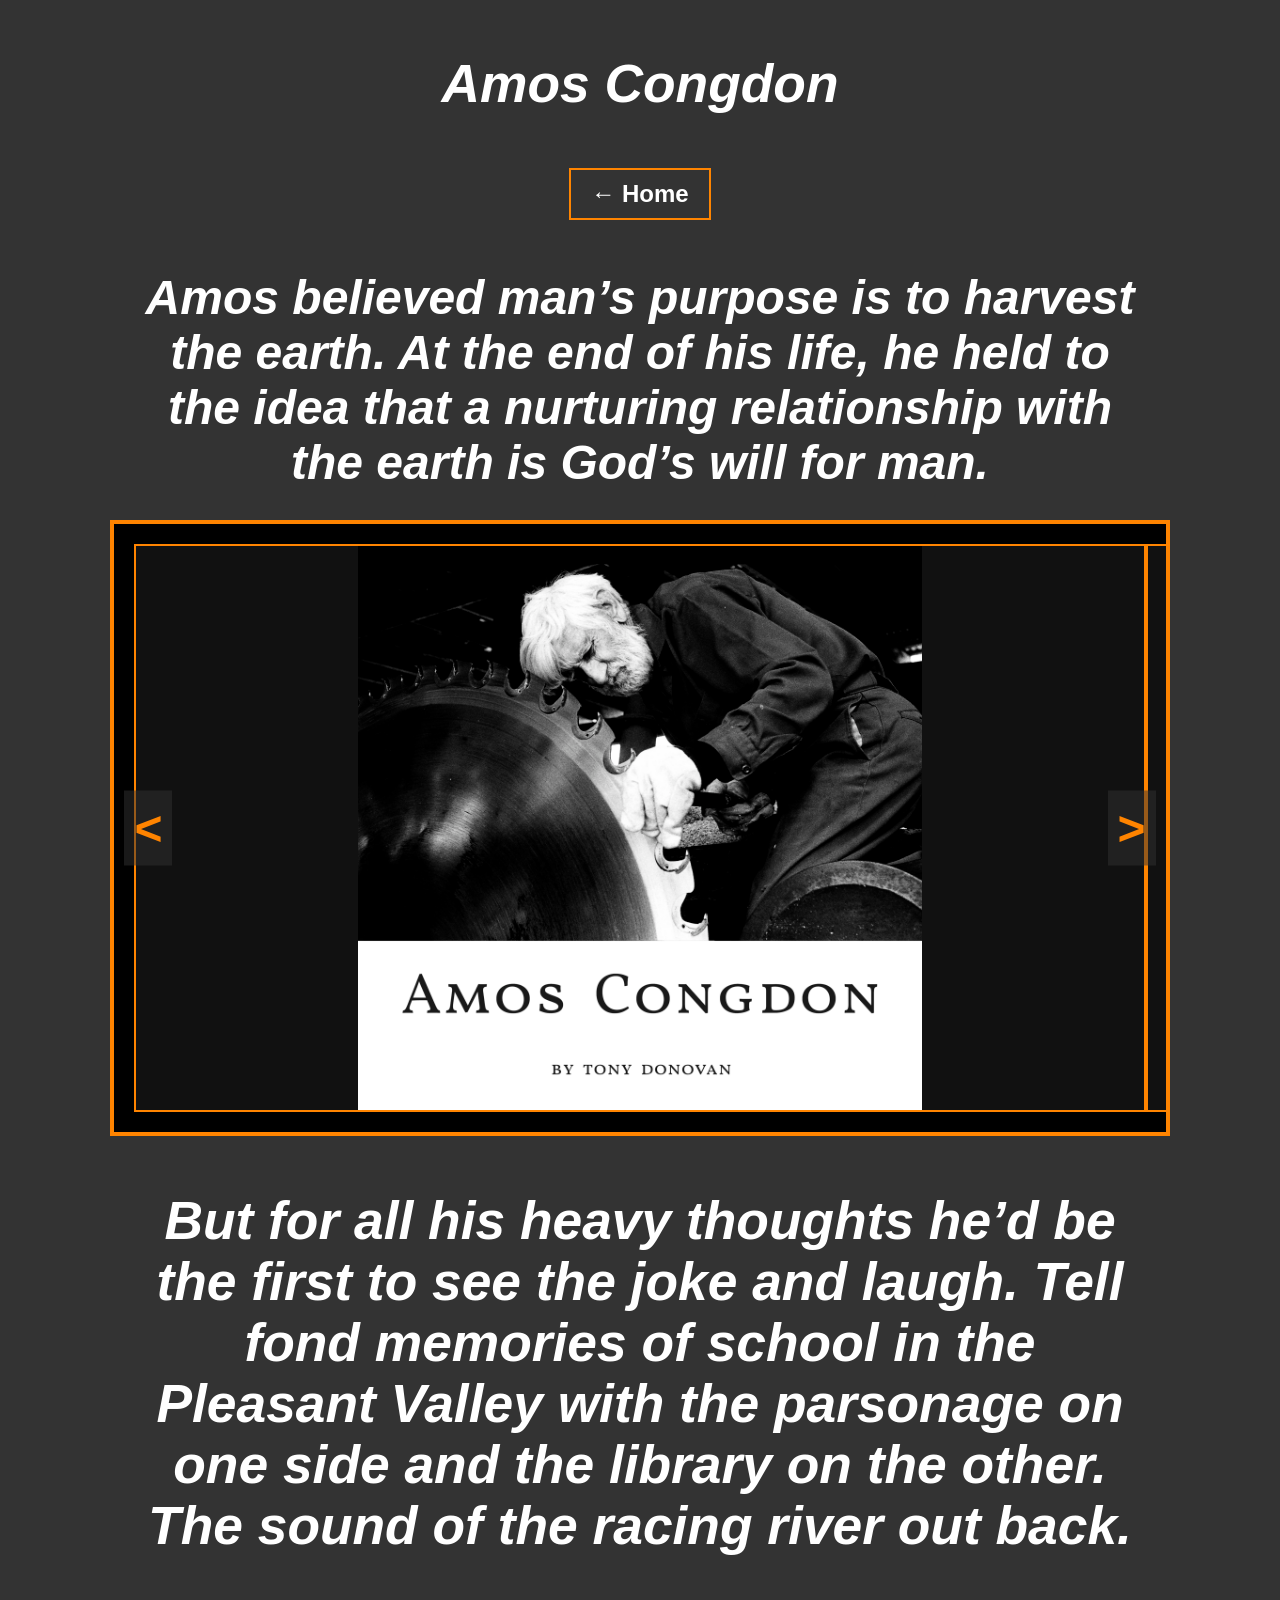
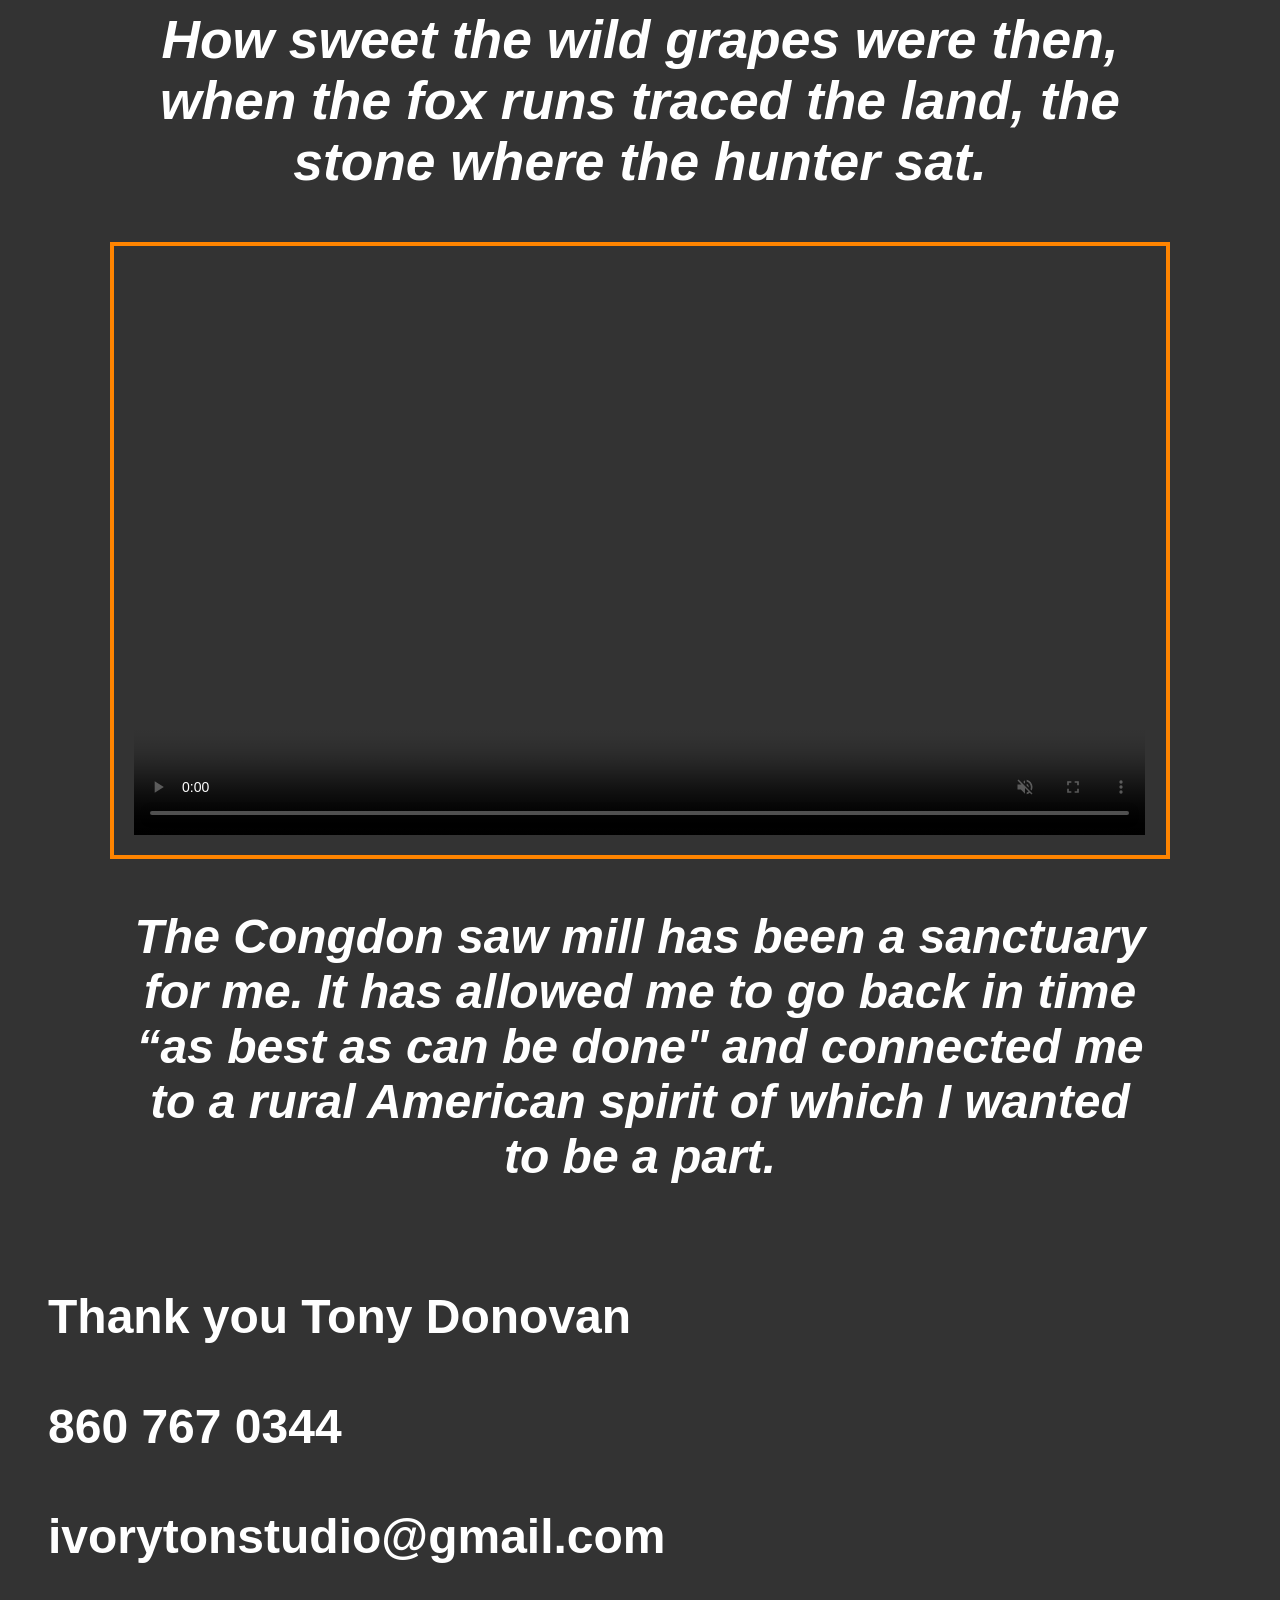
<file: amos congdon.html>
<!DOCTYPE html PUBLIC "-//W3C//DTD XHTML 1.0 Transitional//EN" "http://www.w3.org/TR/xhtml1/DTD/xhtml1-transitional.dtd">
<html xmlns="http://www.w3.org/1999/xhtml">
<head>
    <meta charset="UTF-8">
    <meta name="viewport" content="width=device-width, initial-scale=1.0">
    <meta http-equiv="Content-Type" content="text/html; charset=utf-8" />
    <title>Amos Congdon</title>
    <link href="SpryAssets/SpryMenuBarHorizontal.css" rel="stylesheet" type="text/css" />
    <link href="ivoryton_style.css" rel="stylesheet" type="text/css" />
    <style type="text/css">
        body {
            background-color: #333333;
            font-family: Arial, sans-serif;
            font-size: 8ex;
            font-weight: bold;
            color: #FFFFFF;
            text-align: center;
            position: relative;
        }

        h1, h2, h3, p, .intro-paragraph, .middle-text, .video-caption, #extra-text {
            color: #FFFFFF !important;
            font-family: Arial, sans-serif;
            font-weight: bold;
        }

        h1, h2 {
            font-size: 48pt;
        }

        p {
            font-size: 40pt;
            font-style: italic;
        }

        #gallery-container {
            position: relative;
            width: 80%;
            margin: 30px auto;
            border: 4px solid #FF8400;
            overflow: hidden;
            padding: 20px;
            aspect-ratio: 16 / 9;
            background-color: #000;
        }

        #gallery {
            display: flex;
            transition: transform 0.5s ease-in-out;
            height: 100%;
        }

        .gallery-image {
            min-width: 100%;
            height: 100%;
            object-fit: contain;
            background-color: #111;
            border: 2px solid #FF8400;
            box-sizing: border-box;
        }

        .arrow {
            position: absolute;
            top: 50%;
            transform: translateY(-50%);
            font-size: 48px;
            font-weight: bold;
            color: #FF8400;
            background: rgba(51, 51, 51, 0.5);
            cursor: pointer;
            z-index: 10;
            padding: 10px;
        }

        #left-arrow {
            left: 10px;
        }

        #right-arrow {
            right: 10px;
        }

        #video-section {
            margin: 50px auto;
            width: 80%;
            border: 4px solid #FF8400;
            padding: 20px;
            aspect-ratio: 16 / 9;
        }

        video {
            width: 100%;
            height: 100%;
            object-fit: cover;
        }

        .intro-paragraph, .middle-text, .video-caption, #extra-text {
            margin-top: 50px;
            font-size: 36pt;
            font-family: Arial, sans-serif;
            font-style: italic;
            font-weight: bold;
            padding: 0 10%;
        }

        .middle-text p {
            margin-bottom: 20px;
        }

        .home-button {
            margin-top: 30px;
        }

        .home-button a {
            font-family: Arial, sans-serif;
            color: #FFFFFF;
            font-size: 24px;
            text-decoration: none;
            border: 2px solid #FF8400;
            padding: 10px 20px;
            display: inline-block;
            font-weight: bold;
        }

        .contact-info {
            position: absolute;
            bottom: 20px;
            left: 40px;
            color: #FFFFFF;
            font-size: 36pt;
            font-family: Arial, sans-serif;
            font-weight: bold;
            white-space: pre-line;
            text-align: left;
        }
    </style>
</head>
<body>
    <p>Amos Congdon</p>
    <div class="home-button">
        <a href="index.html">&larr; Home</a>
    </div>

    <div class="intro-paragraph">
        Amos believed man’s purpose is to harvest the earth. At the end of his life, he held to the idea that a nurturing relationship with the earth is God’s will for man.
    </div>

    <div id="gallery-container">
        <div id="left-arrow" class="arrow">&lt;</div>
        <div id="gallery">
            <img src="assets/image1.jpg" class="gallery-image" alt="Image 1" />
            <img src="assets/image2.jpg" class="gallery-image" alt="Image 2" />
            <img src="assets/image7.jpg" class="gallery-image" alt="Image 7" />
            <img src="assets/image8.jpg" class="gallery-image" alt="Image 8" />
            <img src="assets/image9.jpg" class="gallery-image" alt="Image 9" />
            <img src="assets/image10.jpg" class="gallery-image" alt="Image 10" />
            <img src="assets/image11.jpg" class="gallery-image" alt="Image 11" />
        </div>
        <div id="right-arrow" class="arrow">&gt;</div>
    </div>

    <div class="middle-text">
        <p>But for all his heavy thoughts he’d be the first to see the joke and laugh. Tell fond memories of school in the Pleasant Valley with the parsonage on one side and the library on the other. The sound of the racing river out back.</p>
        <p>How sweet the wild grapes were then, when the fox runs traced the land, the stone where the hunter sat.</p>
    </div>

    <div id="video-section">
        <video controls muted playsinline>
            <source src="assets/video.mp4" type="video/mp4">
            Your browser does not support the video tag.
        </video>
    </div>

      <div class="video-caption">
        The Congdon saw mill has been a sanctuary for me. It has allowed me to go back in time “as best as can be done" and connected me to a rural American spirit of which I wanted to be a part.
    </div>

    <!-- Extra invisible spacers -->
    <div style="height: 200px;"></div>
    <div style="height: 200px;"></div>

    <!-- Final contact section -->
    <div class="contact-wrapper">
        <div class="contact-info">
            Thank you Tony Donovan<br />
            860 767 0344<br />
            ivorytonstudio@gmail.com
        </div>
    </div>

    <script type="text/javascript">
        let currentIndex = 0;
        const gallery = document.getElementById("gallery");
        const images = document.querySelectorAll(".gallery-image");
        const totalImages = images.length;
        let interval = setInterval(nextImage, 6000);

        function updateGallery() {
            gallery.style.transform = `translateX(-${currentIndex * 100}%)`;
        }

        function nextImage() {
            currentIndex = (currentIndex + 1) % totalImages;
            updateGallery();
        }

        function prevImage() {
            currentIndex = (currentIndex - 1 + totalImages) % totalImages;
            updateGallery();
        }

        function resetTimer() {
            clearInterval(interval);
            interval = setInterval(nextImage, 6000);
        }

        document.getElementById("left-arrow").addEventListener("click", function () {
            prevImage();
            resetTimer();
        });

        document.getElementById("right-arrow").addEventListener("click", function () {
            nextImage();
            resetTimer();
        });
    </script>
</body>
</html>
</file>
<file: SpryAssets/SpryMenuBarHorizontal.css>
@charset "UTF-8";

/* SpryMenuBarHorizontal.css - version 0.6 - Spry Pre-Release 1.6.1 */

/* Copyright (c) 2006. Adobe Systems Incorporated. All rights reserved. */

/*******************************************************************************

 LAYOUT INFORMATION: describes box model, positioning, z-order

 *******************************************************************************/

/* The outermost container of the Menu Bar, an auto width box with no margin or padding */
ul.MenuBarHorizontal {
	display: flex;
	justify-content: center;
	align-items: center;
	padding: 0;
	list-style-type: none;
	font-size: 24px;
	font-family: Vijaya;
	color: #FF2400;
}

/* Set the active Menu Bar with this class, currently setting z-index to accomodate IE rendering bug: http://therealcrisp.xs4all.nl/meuk/IE-zindexbug.html */
ul.MenuBarActive
{
	z-index: 1000;
}

/* Menu item containers, position children relative to this container and are a fixed width */
ul.MenuBarHorizontal li
{
	margin: 0;
	padding: 0;
	list-style-type: none;
	position: relative;
	text-align: center;
	cursor: pointer;
	float: left;
	height: 40px;
}

/* Submenus should appear below their parent (top: 0) with a higher z-index, but they are initially off the left side of the screen (-1000em) */
ul.MenuBarHorizontal ul
{
	margin: 0;
	padding: 0;
	list-style-type: none;
	font-size: 100%;
	z-index: 1020;
	cursor: default;
	width: 100px;
	position: absolute;
	left: -1000em;
	top: 36px;
}

/* Submenu that is showing with class designation MenuBarSubmenuVisible, we set left to auto so it comes onto the screen below its parent menu item */
ul.MenuBarHorizontal ul.MenuBarSubmenuVisible
{
	left: auto;
}

/* Menu item containers are same fixed width as parent */
ul.MenuBarHorizontal ul li
{
	width: 6em;
}

/* Submenus should appear slightly overlapping to the right (95%) and up (-5%) */
ul.MenuBarHorizontal ul ul
{
	position: absolute;
	margin: -5% 0 0 95%;
}

/* Submenu that is showing with class designation MenuBarSubmenuVisible, we set left to 0 so it comes onto the screen */
ul.MenuBarHorizontal ul.MenuBarSubmenuVisible ul.MenuBarSubmenuVisible
{
	left: auto;
	top: 0;
}

/*******************************************************************************

 DESIGN INFORMATION: describes color scheme, borders, fonts

 *******************************************************************************/

/* Submenu containers have borders on all sides */
ul.MenuBarHorizontal ul
{
	border: 1px solid #CCC;
}

/* Menu items are a light gray block with padding and no text decoration */
ul.MenuBarHorizontal a
{
	display: block;
	cursor: pointer;
	background-color: #333333;
	padding: 0.5em 0.75em;
	color: #FF2400;
	text-decoration: none;
}

/* Menu items that have mouse over or focus have a blue background and white text */
ul.MenuBarHorizontal a:hover, ul.MenuBarHorizontal a:focus
{
	background-color: #33C;
	color: #FFF;
}

/* Menu items that are open with submenus are set to MenuBarItemHover with a blue background and white text */
ul.MenuBarHorizontal a.MenuBarItemHover, ul.MenuBarHorizontal a.MenuBarItemSubmenuHover, ul.MenuBarHorizontal a.MenuBarSubmenuVisible
{
	background-color: #999;
	color: #FFF;
}

/*******************************************************************************

 SUBMENU INDICATION: styles if there is a submenu under a given menu item

 *******************************************************************************/

/* Menu items that have a submenu have the class designation MenuBarItemSubmenu and are set to use a background image positioned on the far left (95%) and centered vertically (50%) */
ul.MenuBarHorizontal a.MenuBarItemSubmenu
{
	background-image: url(SpryMenuBarDown.gif);
	background-repeat: no-repeat;
	background-position: 95% 50%;
}

/* Menu items that have a submenu have the class designation MenuBarItemSubmenu and are set to use a background image positioned on the far left (95%) and centered vertically (50%) */
ul.MenuBarHorizontal ul a.MenuBarItemSubmenu
{
	background-image: url(SpryMenuBarRight.gif);
	background-repeat: no-repeat;
	background-position: 95% 50%;
}

/* Menu items that are open with submenus have the class designation MenuBarItemSubmenuHover and are set to use a "hover" background image positioned on the far left (95%) and centered vertically (50%) */
ul.MenuBarHorizontal a.MenuBarItemSubmenuHover
{
	background-image: url(SpryMenuBarDownHover.gif);
	background-repeat: no-repeat;
	background-position: 95% 50%;
}

/* Menu items that are open with submenus have the class designation MenuBarItemSubmenuHover and are set to use a "hover" background image positioned on the far left (95%) and centered vertically (50%) */
ul.MenuBarHorizontal ul a.MenuBarItemSubmenuHover
{
	background-image: url(SpryMenuBarRightHover.gif);
	background-repeat: no-repeat;
	background-position: 95% 50%;
}

/*******************************************************************************

 BROWSER HACKS: the hacks below should not be changed unless you are an expert

 *******************************************************************************/

/* HACK FOR IE: to make sure the sub menus show above form controls, we underlay each submenu with an iframe */
ul.MenuBarHorizontal iframe
{
	position: absolute;
	z-index: 1010;
	filter: alpha(opacity, 0.1);
}

/* HACK FOR IE: to stabilize appearance of menu items; the slash in float is to keep IE 5.0 from parsing */
@media screen
{
	ul.MenuBarHorizontal li.MenuBarItemIE
	{
		display: inline;
		float: left;
		background: #FFF;
	}
}
</file>
<file: ivoryton_style.css>
@charset "utf-8";

/* Target ALL links */
a {
    color: #FF8400;
    text-decoration: none;
}

/* Override for specific link states */
a:active,
a:visited,
a:link {
    color: #FF8400;
}

/* Target links WITHIN the MenuBarHorizontal */
ul.MenuBarHorizontal a,
ul.MenuBarHorizontal a:active,
ul.MenuBarHorizontal a:visited,
ul.MenuBarHorizontal a:link {
    color: #FF8400;
}

/* List headings */
.list_headings {
    font-family: Arial, sans-serif;
    font-size: 12px;
    font-style: normal;
    font-weight: bold;
    color: #FF8400;
}

/* Page base styles */
body {
    background-color: #333333;
    font-family: Arial, sans-serif;
    font-size: 8ex;
    font-style: normal;
    font-weight: bold;
    color: #FFFFFF;
    text-align: center;
}

/* Headings */
h1,
h2,
h3 {
    font-family: Arial, sans-serif;
    font-weight: bold;
    color: #FFFFFF;
}

h1 {
    font-size: 36px;
}

h2 {
    font-size: 16px;
}

h3 {
    font-size: 18px;
}

/* Paragraphs */
p {
    font-family: Arial, sans-serif;
    font-size: 40pt;
    color: #FFFFFF;
    font-style: italic;
    font-weight: bold;
}

/* Image float helpers */
.img_right_float {
    float: right;
}

.img_left_float {
    float: left;
}

/* Contact section */
.contact-wrapper {
    width: 100%;
    margin-top: 100px;
    padding-left: 40px;
    text-align: left;
}

.contact-info {
    color: #FFFFFF;
    font-size: 36pt;
    font-family: Arial, sans-serif;
    font-weight: bold;
    white-space: pre-line;
}
</file>
